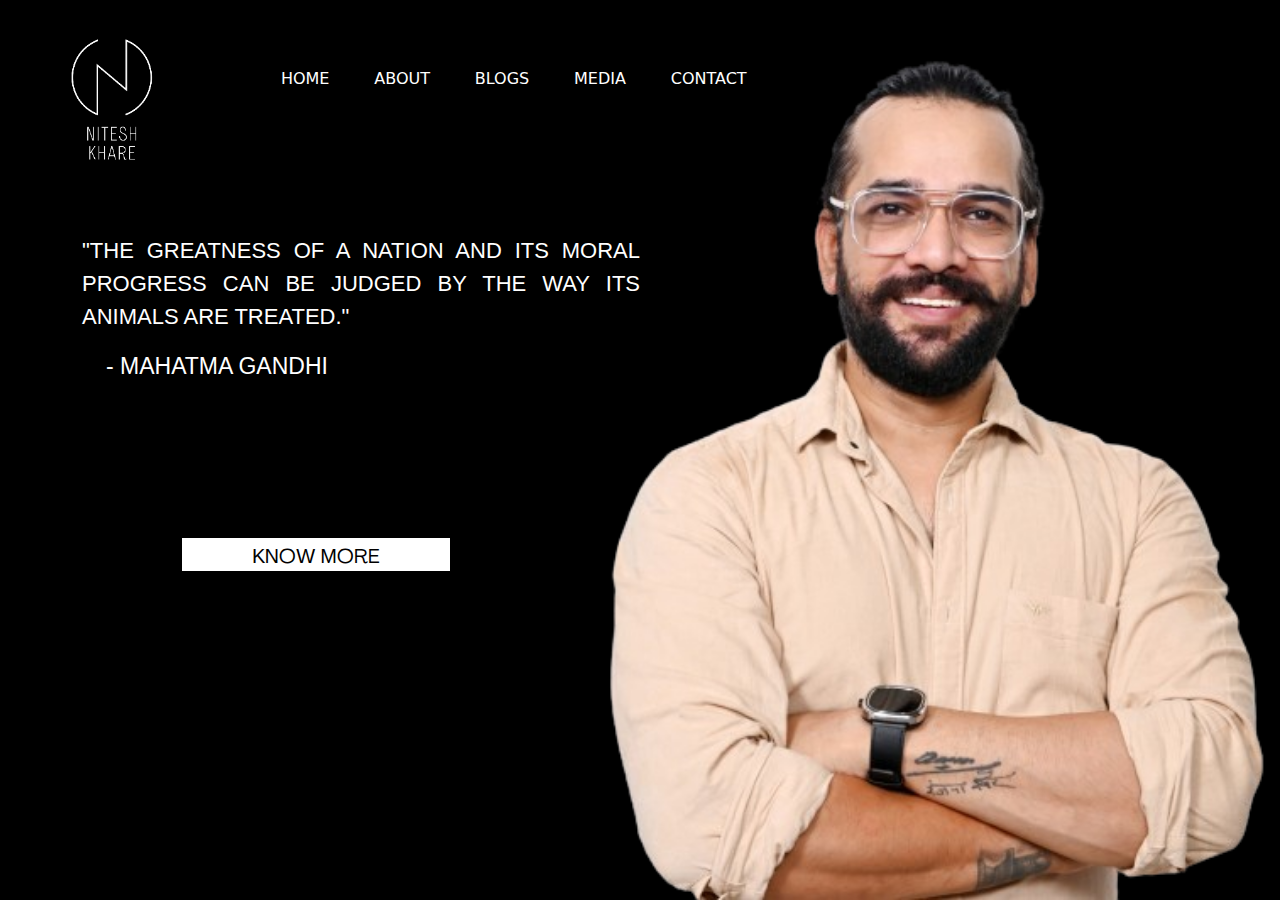
<file: index.html>
<!DOCTYPE html>
<html lang="en">

<head>
    <meta charset="UTF-8">
    <meta name="viewport" content="width=device-width, initial-scale=1.0">
    <title>Nitesh Khare -Home</title>
    <link rel="preload" href="assets/css/style.css" as="style" onload="this.onload=null;this.rel='stylesheet'">
    <noscript><link rel="stylesheet" href="assets/css/style.css"></noscript>

    <link href="https://cdn.jsdelivr.net/npm/bootstrap@5.3.3/dist/css/bootstrap.min.css" rel="stylesheet"
        integrity="sha384-QWTKZyjpPEjISv5WaRU9OFeRpok6YctnYmDr5pNlyT2bRjXh0JMhjY6hW+ALEwIH" crossorigin="anonymous">
    <link rel="stylesheet" href="https://cdnjs.cloudflare.com/ajax/libs/font-awesome/6.6.0/css/all.min.css"
        integrity="sha512-Kc323vGBEqzTmouAECnVceyQqyqdsSiqLQISBL29aUW4U/M7pSPA/gEUZQqv1cwx4OnYxTxve5UMg5GT6L4JJg=="
        crossorigin="anonymous" referrerpolicy="no-referrer" />
        <style>
            body{
                background:#000;
            }
        </style>
</head>

<body >
    <div class="main">
        <header class="col-lg-7 col-11">
            <div class="logo col-4">
                <img src="assets/images/download.png" class="logo-img" alt="">
                <!-- <div class="logo-name"><span class="f_name">NITESH</span> <span class="l_name">KHARE</span></div> -->
            </div>
            <nav class="col-8">
                <ul class="navigation" id="navigation">
                    <li><a href="index.html">home</a></li>
                    <li><a href="about.html">about</a></li>
                    <li><a href="blogs.html">blogs</a></li>
                    <li><a href="">media</a></li>
                    <li><a href="">contact</a></li>
                </ul>
            </nav>
            <a class="navbar-toggle open-menu" id="Toggle" onClick="openMobNav()">
                <div class="lines">
                    <span id="bar1"></span>
                    <span id="bar2"></span>
                    <span id="bar3"></span>
                </div>
            </a>
        </header>

        <section class="banner">
            <div class="container">
                <div class="d-flex banner-content flex-lg-row flex-column">
                    <div class="col-lg-6 col-11">
                        <p class="quote">
                            "THE GREATNESS OF A NATION AND ITS MORAL
                            PROGRESS CAN BE JUDGED BY THE WAY ITS
                            ANIMALS ARE TREATED."<br>
                        </p>
                        <span class="mg ms-4">- MAHATMA GANDHI</span>
                        <div class="know-more pt-5">
                            <a href="about.html" class="km-btn">KNOW MORE</a>
                        </div>
                    </div>
                    <div class="col-lg-7 col-12 pt-2 nitesh-img px-md-3">
                        <img src="assets/images/nitesh.png" alt="">
                    </div>
                </div>
            </div>
        </section>

    </div>
    <script src="https://cdn.jsdelivr.net/npm/bootstrap@5.3.3/dist/js/bootstrap.bundle.min.js"
        integrity="sha384-YvpcrYf0tY3lHB60NNkmXc5s9fDVZLESaAA55NDzOxhy9GkcIdslK1eN7N6jIeHz"
        crossorigin="anonymous"></script>
    <script src="assets/js/script.js"></script>
</body>

</html>
</file>
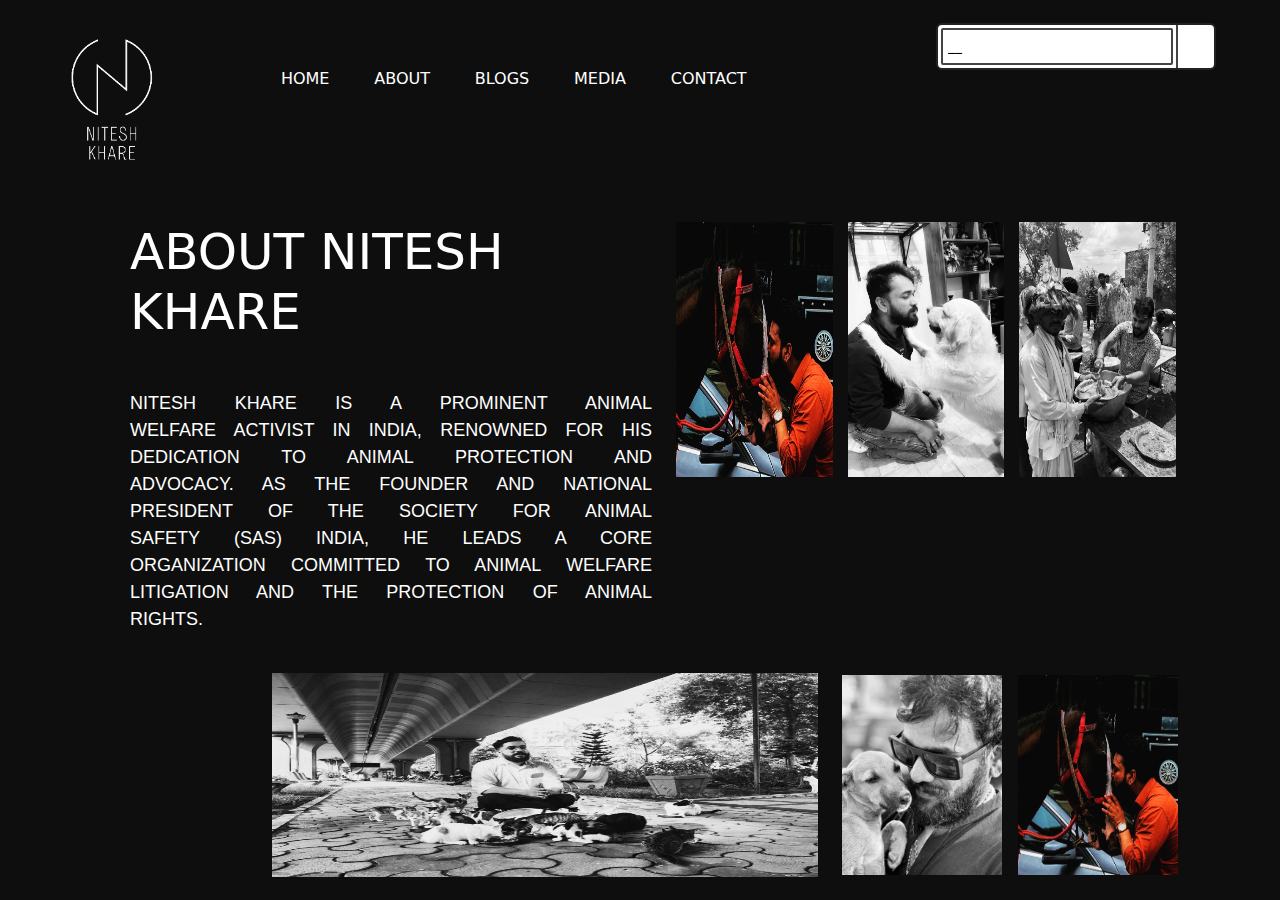
<file: about.html>
<!DOCTYPE html>
<html lang="en">

<head>
    <meta charset="UTF-8">
    <meta name="viewport" content="width=device-width, initial-scale=1.0">
    <title>About - Nitesh Khare</title>
    <link rel="preload" href="assets/css/style.css" as="style" onload="this.onload=null;this.rel='stylesheet'">
    <noscript><link rel="stylesheet" href="assets/css/style.css"></noscript>

    <link href="https://cdn.jsdelivr.net/npm/bootstrap@5.3.3/dist/css/bootstrap.min.css" rel="stylesheet"
        integrity="sha384-QWTKZyjpPEjISv5WaRU9OFeRpok6YctnYmDr5pNlyT2bRjXh0JMhjY6hW+ALEwIH" crossorigin="anonymous">
    <link rel="stylesheet" href="https://cdnjs.cloudflare.com/ajax/libs/font-awesome/6.6.0/css/all.min.css"
        integrity="sha512-Kc323vGBEqzTmouAECnVceyQqyqdsSiqLQISBL29aUW4U/M7pSPA/gEUZQqv1cwx4OnYxTxve5UMg5GT6L4JJg=="
        crossorigin="anonymous" referrerpolicy="no-referrer" />
        <style>
            body{
                background: #0e0e0e;
            }
        </style>
</head>

<body>
    <div class="main">
        <header class="col-lg-7 col-11">
            <div class="logo col-4">
                <img src="assets/images/download.png" class="logo-img" alt="">
                <!-- <div class="logo-name"><span class="f_name">NITESH</span> <span class="l_name">KHARE</span></div> -->
            </div>
            <nav class="col-8">
                <ul class="navigation" id="navigation">
                    <li><a href="index.html">home</a></li>
                    <li><a href="about.html">about</a></li>
                    <li><a href="blogs.html">blogs</a></li>
                    <li><a href="">media</a></li>
                    <li><a href="">contact</a></li>
                </ul>
            </nav>
            <div class="search-container">
                <input type="text" placeholder="__">
                <a type="submit"
                    style="color: #000;border-left: 2px solid #444;height: 100%;position: absolute;top: 0;right: 2px;width: 36px;display: flex;align-content: center;justify-content: center;align-items: center;">
                    <i class="fa-solid fa-magnifying-glass"></i>
                </a>
            </div>
            <a class="navbar-toggle open-menu" id="Toggle" onClick="openMobNav()">
                <div class="lines">
                    <span id="bar1"></span>
                    <span id="bar2"></span>
                    <span id="bar3"></span>
                </div>
            </a>
        </header>

        <div class="about">
            <div class="container">
                <div class="row pt-5 ps-lg-5 ps-0 align-items-center justify-content-between flex-lg-row flex-column">
                    <div class="col-lg-6 col-12">
                        <h1 class="page-title ">ABOUT NITESH KHARE</h1>
                        <p class="pt-4 description mt-lg-4 lg-desc">NITESH KHARE IS A PROMINENT ANIMAL WELFARE ACTIVIST
                            IN
                            INDIA,
                            RENOWNED FOR HIS DEDICATION TO ANIMAL PROTECTION AND
                            ADVOCACY. AS THE FOUNDER AND NATIONAL PRESIDENT OF THE SOCIETY
                            FOR ANIMAL SAFETY (SAS) INDIA, HE LEADS A CORE ORGANIZATION
                            COMMITTED TO ANIMAL WELFARE LITIGATION AND THE PROTECTION OF
                            ANIMAL RIGHTS.
                        </p>
                    </div>
                    <div class="col-lg-6 col-12 row_1_img_group">
                        <img src="assets/images/withhorse.jpg" alt="">
                        <img src="assets/images/withdog.jpg" alt="">
                        <img src="assets/images/withfood.jpg" alt="">
                    </div>
                    <p class="pt-4 description mt-lg-4 mob-desc">NITESH KHARE IS A PROMINENT ANIMAL WELFARE ACTIVIST IN
                        INDIA,
                        RENOWNED FOR HIS DEDICATION TO ANIMAL PROTECTION AND
                        ADVOCACY. AS THE FOUNDER AND NATIONAL PRESIDENT OF THE SOCIETY
                        FOR ANIMAL SAFETY (SAS) INDIA, HE LEADS A CORE ORGANIZATION
                        COMMITTED TO ANIMAL WELFARE LITIGATION AND THE PROTECTION OF
                        ANIMAL RIGHTS.
                    </p>
                </div>
                <div class="row flex-lg-row flex-column  mt-md-4 mt-sm-4 align-items-md-center align-items-sm-center">
                    <div class="col-lg-2 d-lg-block d-none"></div>
                    <div class="col-lg-6 col-12 mb-lg-0 mb-4">
                        <img src="assets/images/1.jpg" class="row_2_img1" alt="">
                    </div>
                    <div class="d-flex gap-3 col-lg-4 col-12 ">
                        <img src="assets/images/5.jpg" class="row_2_img2 me-md-3 me-lg-0 me-3" alt="">
                        <img src="assets/images/withhorse.jpg" class="row_2_img3 ms-lg-0" alt="">
                    </div>
                    <!-- <div class="col-2">
                        
                    </div> -->
                </div>
            </div>
            <!--2nd slide  -->
            <div class="container mt-5">
                <div class="row flex-lg-row flex-column">
                    <div class="col-lg-6 col-12">
                        <p class="description">
                            NITESH'S PASSION EXTENDS BEYOND ADVOCACY TO
                            PRACTICAL SOLUTIONS. HE IS THE VISIONARY BEHIND FURGO,
                            A PIONEERING PET TRANSPORTATION AND ANIMAL
                            AMBULANCE SERVICE BASED IN PUNE, ENSURING SAFE AND
                            COMPASSIONATE CARE FOR ANIMALS IN NEED.

                        </p>
                        <p class="description">
                            ADDITIONALLY, NITESH IS THE FOUNDER OF BEFURS, INDIA’S
                            FIRST PREMIUM CLOTHING BRAND DEDICATED TO ANIMAL
                            AWARENESS. BEFURS COMBINES FASHION WITH A MISSION,
                            OFFERING APPAREL ADORNED WITH UNIQUE ANIMAL-THEMED
                            ILLUSTRATIONS AND QUOTES TO RAISE AWARENESS AND
                            PROMOTE ANIMAL RIGHTS.

                        </p>
                        <p class="description">
                            THROUGH HIS DIVERSE INITIATIVES, NITESH KHARE
                            CONTINUES TO MAKE A SIGNIFICANT IMPACT ON ANIMAL
                            WELFARE, BLENDING ACTIVISM WITH INNOVATION TO CREATE
                            A BETTER WORLD FOR ANIMALS.

                        </p>
                    </div>
                    <div class="col-lg-6 col-12">
                        <img src="assets/images/prayer.jpg" class="w-100 pray_img" alt="">
                    </div>
                </div>
                <div class="row brand-title justify-content-center align-items-center pt-5">
                    <img src="assets/images/star-sharp.svg" class="star" alt="">
                    <img src="assets/images/brands.png" class="brand" alt="">
                    <img src="assets/images/star-sharp.svg" class="star" alt="">
                </div>
                <div
                    class="row brands justify-content-between align-items-center py-3 flex-column flex-lg-row gap-4 gap-lg-0 flex-md-row">
                    <div class="col-lg-3 col-11 brand-item p-4 d-flex  justify-content-center">
                        <a href="blogpost1.html">
                            <img src="assets/images/sasindia.jpg" class="brand-logo " alt="">
                            <p class="pt-3">India's first core Animal Welfare Litigation Organization - SAS India</p>
                        </a>
                    </div>
                    <div class="col-lg-3 col-11 brand-item p-4 d-flex  justify-content-center">
                        <a href="blogpost2.html">
                            <img src="assets/images/befursbanner.jpg" class="brand-logo " alt="">
                            <p class="pt-3">India's first core Animal Welfare Litigation Organization - SAS India</p>
                        </a>
                    </div>
                    <div class="col-lg-3 col-11 brand-item p-4 d-flex  justify-content-center">
                        <a href="blogpost3.html">
                            <img src="assets/images/brand3.jpg" class="brand-logo " alt="">
                            <p class="pt-3">India's first core Animal Welfare Litigation Organization - SAS India</p>
                        </a>
                    </div>

                </div>
            </div>
            <!-- SLIDE3 -->
            <div class="container mt-5 mb-3">
                <div class="row py-3 flex-column flex-lg-row">
                    <div class="col-lg-6 col-12">
                        <h2 class="block-title">MISSION</h2>
                        <p class="description">NITESH KHARE’S MISSION IS TO ADVANCE ANIMAL WELFARE
                            THROUGH COMPREHENSIVE ADVOCACY, INNOVATIVE SOLUTIONS,
                            AND PUBLIC AWARENESS. BY LEADING THE SOCIETY FOR ANIMAL
                            SAFETY (SAS) INDIA, HE STRIVES TO UPHOLD AND ENFORCE
                            ANIMAL RIGHTS THROUGH LEGAL ACTION AND POLICY REFORM.
                            THROUGH FURGO, HIS AIM IS TO PROVIDE VITAL, COMPASSIONATE
                            CARE AND TRANSPORTATION FOR ANIMALS IN EMERGENCIES.
                            WITH BEFURS, HE SEEKS TO BLEND FASHION WITH ACTIVISM,
                            USING CREATIVE APPAREL TO INSPIRE AND EDUCATE THE PUBLIC
                            ON ANIMAL RIGHTS ISSUES. HIS MISSION IS DRIVEN BY A
                            COMMITMENT TO IMPROVING THE LIVES OF ANIMALS AND
                            ENSURING THEIR PROTECTION AND DIGNITY.</p>
                    </div>
                    <div class="col-lg-6 col-12">
                        <img src="assets/images/mission.jpg" class="block-img" alt="">
                    </div>
                </div>
                <div class="row py-3 flex-column flex-lg-row">
                    <div class="col-lg-6 col-12">
                        <h2 class="block-title">VISSION
                        </h2>
                        <p class="description">NITESH KHARE ENVISIONS A WORLD WHERE ANIMAL WELFARE IS A
                            FUNDAMENTAL PRINCIPLE AND EVERY LIVING BEING IS TREATED
                            WITH RESPECT AND COMPASSION. HE AIMS TO CREATE A SOCIETY
                            WHERE ANIMAL RIGHTS ARE FULLY RECOGNIZED AND ENFORCED,
                            AND WHERE INNOVATIVE SOLUTIONS AND COMMUNITY
                            ENGAGEMENT LEAD TO A HARMONIOUS COEXISTENCE BETWEEN
                            HUMANS AND ANIMALS. HIS VISION INCLUDES A FUTURE WHERE
                            EDUCATION AND AWARENESS THROUGH INITIATIVES LIKE BEFURS
                            FOSTER A DEEPER CONNECTION BETWEEN PEOPLE AND ANIMALS,
                            ULTIMATELY LEADING TO A MORE EMPATHETIC AND JUST WORLD
                            FOR ALL CREATURES.</p>
                    </div>
                    <div class="col-lg-6 col-12">
                        <img src="assets/images/vision.jpg" class="block-img" alt="">
                    </div>
                </div>
            </div>


        </div>
    </div>
    <script src="assets/js/script.js"></script>
    <script src="https://cdn.jsdelivr.net/npm/bootstrap@5.3.3/dist/js/bootstrap.bundle.min.js"
        integrity="sha384-YvpcrYf0tY3lHB60NNkmXc5s9fDVZLESaAA55NDzOxhy9GkcIdslK1eN7N6jIeHz"
        crossorigin="anonymous"></script>
</body>

</html>
</file>
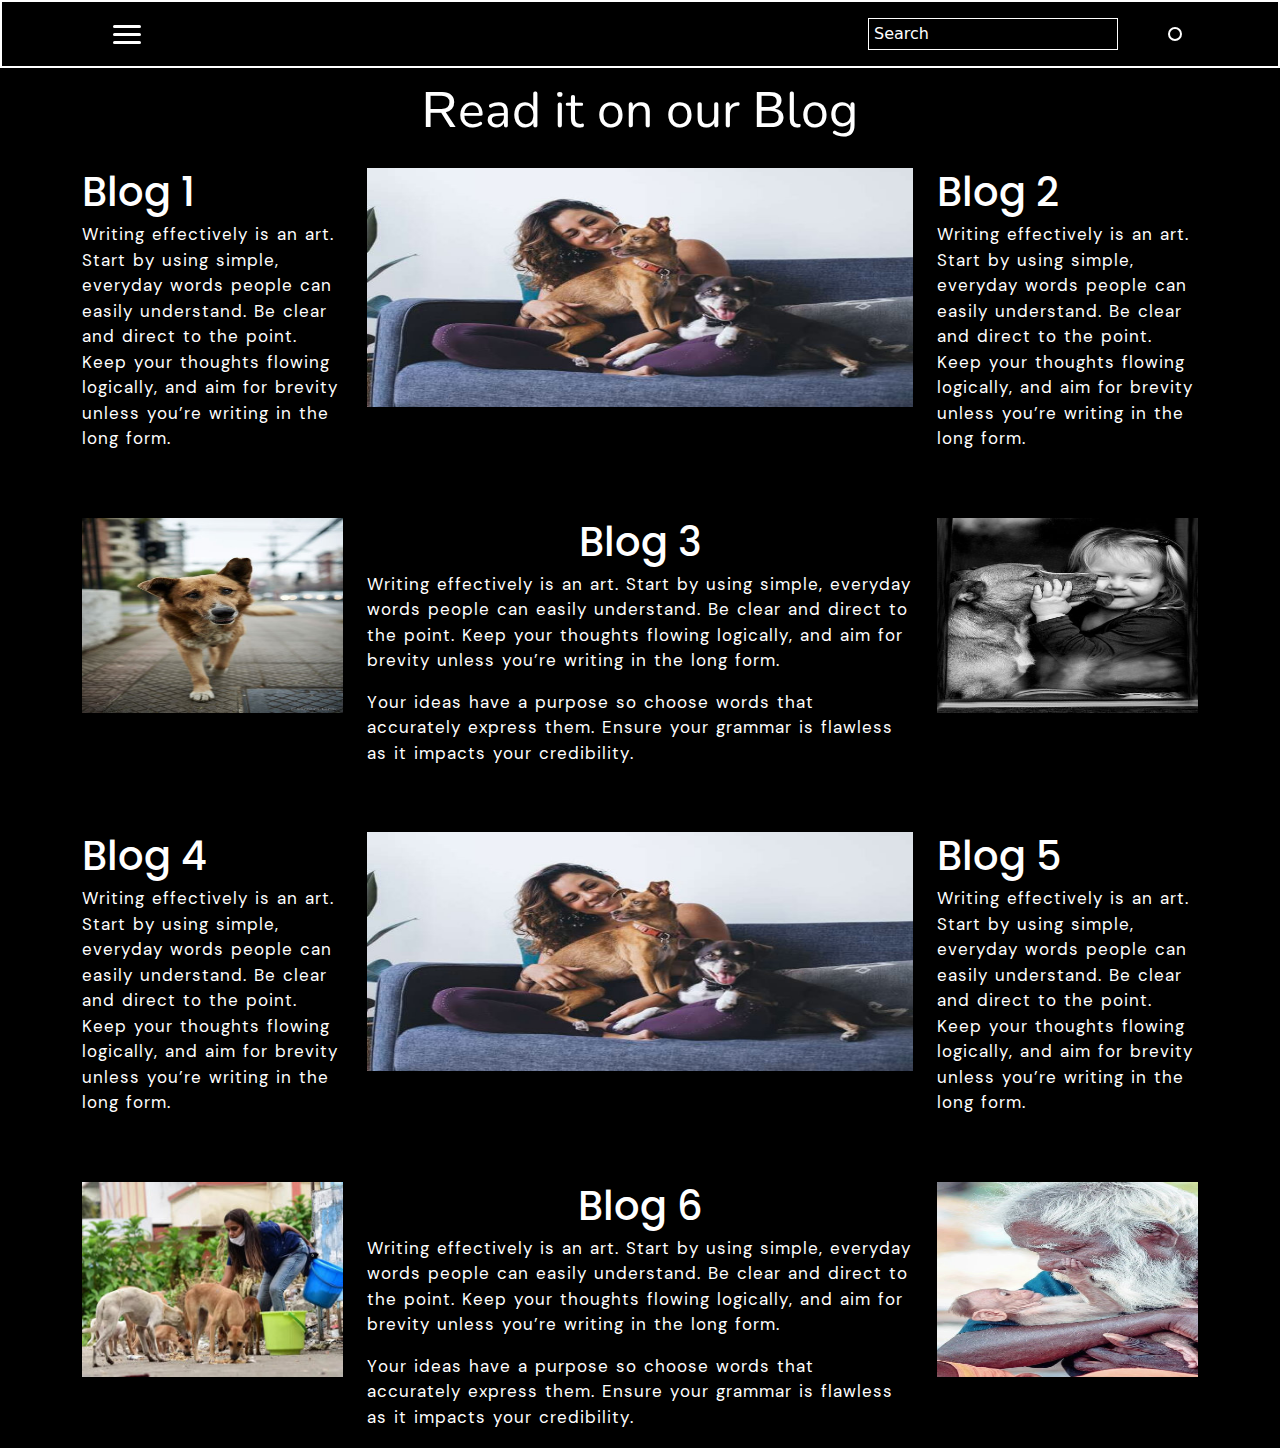
<file: blogs.html>
<!DOCTYPE html>
<html lang="en">

<head>
    <meta charset="UTF-8">
    <meta name="viewport" content="width=device-width, initial-scale=1.0">
    <title>Blogs - Nitesh Khare</title>
    <!-- <link rel="stylesheet" href="assets/css/style.css"> -->
    <link rel="preload" href="assets/css/blogs.css" as="style" onload="this.onload=null;this.rel='stylesheet'">
    <noscript><link rel="stylesheet" href="assets/css/blogs.css"></noscript>

    <link href="https://cdn.jsdelivr.net/npm/bootstrap@5.3.3/dist/css/bootstrap.min.css" rel="stylesheet"
        integrity="sha384-QWTKZyjpPEjISv5WaRU9OFeRpok6YctnYmDr5pNlyT2bRjXh0JMhjY6hW+ALEwIH" crossorigin="anonymous">
    <link rel="stylesheet" href="https://cdnjs.cloudflare.com/ajax/libs/font-awesome/6.6.0/css/all.min.css"
        integrity="sha512-Kc323vGBEqzTmouAECnVceyQqyqdsSiqLQISBL29aUW4U/M7pSPA/gEUZQqv1cwx4OnYxTxve5UMg5GT6L4JJg=="
        crossorigin="anonymous" referrerpolicy="no-referrer" />
        <style>
            body{
                background: #000;
            }
        </style>
</head>

<body >
    <header class="col-12 blogs-header">
        <div class="container">
            <nav class="">
                <ul class="blogs-navigation" id="navigation">
                    <li><a href="index.html">home</a></li>
                    <li><a href="about.html">about</a></li>
                    <li><a href="blogs.html">blogs</a></li>
                    <li><a href="">media</a></li>
                    <li><a href="">contact</a></li>
                </ul>
            </nav>
            <div class="d-flex justify-content-between align-items-center px-3">
                <a class="navbar-toggle open-menu" id="Toggle" onClick="openMobNav()">
                    <div class="lines">
                        <span id="bar1"></span>
                        <span id="bar2"></span>
                        <span id="bar3"></span>
                    </div>
                </a>

                <div class="blogs-search position-relative">
                    <input type="search" placeholder="Search">
                    <i class="fa-regular fa-user"></i>
                    <a href="#" type="button" class="search-icon"> <i class="fa-solid fa-magnifying-glass"></i></a>
                </div>
            </div>
        </div>
    </header>

    <div class="blogs-content pt-3">
        <div class="container">
            <h1 class="page-title text-center">
                Read it on our Blog
            </h1>
            <div class="row pt-3">
                <div class="col-lg-3">
                    <a href="#">
                        <h2 class="block-title">
                            Blog 1
                        </h2>
                        <p class="block-desc">Writing effectively is an art. Start
                            by using simple, everyday words
                            people can easily understand. Be
                            clear and direct to the point. Keep
                            your thoughts flowing logically, and
                            aim for brevity unless you’re
                            writing in the long form.
                        </p>
                    </a>
                </div>
                <div class="col-lg-6">
                    <img src="assets/images/girlwithdogs.jpg" class="girlwith-dogs" alt="">
                </div>
                <div class="col-lg-3 mt-lg-0 mt-5">
                    <a href="#">
                        <h2 class="block-title">
                            Blog 2
                        </h2>
                        <p class="block-desc">Writing effectively is an art. Start
                            by using simple, everyday words
                            people can easily understand. Be
                            clear and direct to the point. Keep
                            your thoughts flowing logically, and
                            aim for brevity unless you’re
                            writing in the long form.
                        </p>
                    </a>
                </div>
            </div>
            <div class="row pt-lg-5 pt-1">
                <div class="col-lg-3">
                    <img src="assets/images/dog.jpg" class="dog" alt="">
                </div>
                <div class="col-lg-6 mt-lg-0 mt-5">
                    <a href="#">
                        <h2 class="block-title text-lg-center ">
                            Blog 3
                        </h2>
                        <p class="block-desc">Writing effectively is an art. Start
                            by using simple, everyday words
                            people can easily understand. Be
                            clear and direct to the point. Keep
                            your thoughts flowing logically, and
                            aim for brevity unless you’re
                            writing in the long form.
                        </p>
                        <p class="block-desc ">Your ideas have a purpose so choose words that accurately express
                            them. Ensure your grammar is flawless as it impacts your credibility.
                        </p>
                    </a>
                </div>
                <div class="col-lg-3">
                    <img src="assets/images/babywithdog.jpg" class="babywdog" alt="">
                </div>
            </div>
        </div>
        <div class="container">
            <!-- <h1 class="page-title text-center">
                Read it on our Blog
            </h1> -->
            <div class="row pt-5">
                <div class="col-lg-3">
                    <a href="#">
                        <h2 class="block-title">
                            Blog 4
                        </h2>
                        <p class="block-desc">Writing effectively is an art. Start
                            by using simple, everyday words
                            people can easily understand. Be
                            clear and direct to the point. Keep
                            your thoughts flowing logically, and
                            aim for brevity unless you’re
                            writing in the long form.
                        </p>
                    </a>
                </div>
                <div class="col-lg-6">
                    <img src="assets/images/girlwithdogs.jpg" class="girlwith-dogs" alt="">
                </div>
                <div class="col-lg-3 mt-lg-0 mt-5">
                    <a href="#">
                        <h2 class="block-title">
                            Blog 5
                        </h2>
                        <p class="block-desc">Writing effectively is an art. Start
                            by using simple, everyday words
                            people can easily understand. Be
                            clear and direct to the point. Keep
                            your thoughts flowing logically, and
                            aim for brevity unless you’re
                            writing in the long form.
                        </p>
                    </a>
                </div>
            </div>
            <div class="row pt-lg-5 pt-1">
                <div class="col-lg-3">
                    <img src="assets/images/feedingdogs.jpg" class="dog" alt="">
                </div>
                <div class="col-lg-6 mt-lg-0 mt-5">
                    <a href="#">
                        <h2 class="block-title text-lg-center ">
                            Blog 6
                        </h2>
                        <p class="block-desc">Writing effectively is an art. Start
                            by using simple, everyday words
                            people can easily understand. Be
                            clear and direct to the point. Keep
                            your thoughts flowing logically, and
                            aim for brevity unless you’re
                            writing in the long form.
                        </p>
                        <p class="block-desc ">Your ideas have a purpose so choose words that accurately express
                            them. Ensure your grammar is flawless as it impacts your credibility.
                        </p>
                    </a>
                </div>
                <div class="col-lg-3">
                    <img src="assets/images/monkey.jpg" class="babywdog" alt="">
                </div>
            </div>
        </div>
    </div>

    <script>
        var mobNavToggler = document.querySelector(".open-menu");
        var mobNavigation = document.querySelector("#navigation");

        function openMobNav() {
            var barO = document.getElementById("bar1");
            var barT = document.getElementById("bar2");
            var barTh = document.getElementById("bar3");

            if (mobNavigation.style.top === "-60%" || mobNavigation.style.top === "") {
                mobNavigation.style.top = "0";
                // mobNavToggler.style.left = "-130px"
                barO.style.position = "absolute";
                barO.style.top = "6px";
                barO.style.transform = "rotate(45deg)";
                barT.style.visibility = "hidden";
                barTh.style.position = "absolute";
                barTh.style.top = "6px";
                barTh.style.transform = "rotate(-45deg)";
            } else {
                mobNavigation.style.top = "-60%";
                // mobNavToggler.style.left = "0"
                barO.style.position = "static";
                barO.style.top = "0";
                barO.style.transform = "rotate(0)";
                barT.style.visibility = "visible";
                barTh.style.position = "static";
                barTh.style.top = "12px";
                barTh.style.transform = "rotate(0)";
            }
        }

    </script>
</body>

</html>
</file>
<file: assets/css/style.css>
@import url("https://fonts.googleapis.com/css2?family=Roboto:ital,wght@0,100;0,300;0,400;0,500;0,700;0,900;1,100;1,300;1,400;1,500;1,700;1,900&display=swap");
@font-face {
  font-family: CopperplateCopperplate Gothic;
  src: url("../fonts/Copperplate\ Gothic\ LT\ Pro\ 29\ BC.ttf")
      format("truetype"),
    url("../fonts/Copperplate\ Gothic\ LT\ Pro\ 29\ BC.woff2") format("woff2"),
    url("../fonts/Copperplate\ Gothic\ LT\ Pro\ 29\ BC.woff") format("woff");
  font-weight: normal;
  font-style: normal;
  font-display: swap;
}
@font-face {
  font-family: "DM Sans";
  src: url("../fonts/DM\ Sans_2.ttf") format("truetype");
  font-weight: normal;
  font-style: normal;
}
@font-face {
  font-family: "Nunito";
  src: url("../fonts/Nunito_2.ttf") format("truetype");
  font-weight: normal;
  font-style: normal;
}
@font-face {
  font-family: "Agrandir";
  src: url("../fonts/Agrandir.ttf") format("truetype");
  font-weight: normal;
  font-style: normal;
}

:root {
  --primary-font: "Copperplate Gothic", sans-serif;
  --sec-font: "DM Sans", sans-serif;
  --third-font: "Nunito", sans-serif;
    --agrandir-font: "Agrandir", sans-serif;
}

* {
  margin: 0;
  padding: 0;
  box-sizing: border-box;
}

body,
html {
  width: 100%;
  height: 100%;
  font-family: "Roboto", sans-serif;
  color: #fff !important;
    -webkit-font-smoothing: antialiased;
    -moz-osx-font-smoothing: grayscale;
    overflow-x: hidden;
}

a {
  text-decoration: none !important;
}
ul {
  list-style: none;
}

.main {
  position: relative;
  height: 100vh;
   overflow-x: hidden;
}

header {
  display: flex;
  align-items: center;
}

.logo {
  display: flex;
  align-items: center;
  justify-content: center;
  flex-direction: column;
  padding-top: 30px;
}

.logo .logo-img {
  width: 65%;
  min-width: 120px;
}

.logo-name {
  display: flex;
  flex-direction: column;
  justify-content: center;
  align-content: center;
}

.f_name {
  font-size: 25px;
  margin-top: -30px;
  font-weight: 300;
}

.l_name {
  text-align: center;
  margin-top: -8px;
  font-size: 23px;
  font-weight: 300;
}

.navigation {
  display: flex;
  align-items: center;
  justify-content: space-between;
}

.navigation li a {
  color: #fff;
  text-transform: uppercase;
  font-weight: 500;
}

.banner {
   overflow: hidden;
}

.banner-content {
  display: flex;
  justify-content: space-between;
  width: 100%;
  align-items: center;
  padding-top: 60px;
}

.nitesh-img {
  display: flex;
  justify-content: end;
}

.nitesh-img img {
  position: absolute;
  bottom: 0;
  height: 115vh;
  right: 0;
}

.quote {
  font-size: 22px;
  font-family: "Copperplate Gothic", sans-serif;
  text-align: justify;
}
.mg {
  font-size: 23px;
  font-family: "Copperplate Gothic", sans-serif;
}

.know-more {
  /* display: flex;
  justify-content: center;
  align-content: center; */
  margin-top: 110px;
  margin-left: 100px;
}
.km-btn {
  background: #fff;
  color: #000;
  padding: 10px 70px;
  font-size: 20px;
  font-family: var(--agrandir-font);
  font-weight: 500;
}
/* ABOUT PAGE */
.search-container {
  border-radius: 6px;
  border: 2px solid #222;
  background-color: #fff;
  padding: 3px;
  width: 280px;
  box-sizing: border-box;
  position: absolute;
  top: 23px;
  right: 64px;
}

.search-container input[type="text"] {
  border-radius: 2px;
  border: 2px solid #444;
  outline: none;
  flex: 1;
  padding: 6px 5px;
  font-size: 14px;
  width: 232px;
}

.search-container input::placeholder {
  font-weight: 900;
  color: #000;
  /* background-color: red; */
  word-spacing: 0;
  white-space: nowrap;
}

.search-container button {
  position: absolute;
  right: 7px;
  top: 0;
  border-left: 2px solid #444;
  height: 100%;
}

.search-container button i {
  width: 20px; /* Adjust as needed */
  height: 20px;
}

.description {
  font-size: 18px;
  text-align: justify;
  word-spacing: 13px;
  text-transform: uppercase;
  font-family: "Copperplate Gothic", sans-serif;
}

.mob-desc {
  display: none;
  font-family: "Copperplate Gothic", sans-serif;
}

.page-title {
  font-size: 50px;
  font-weight: 400;
}

.row_1_img_group img {
  width: 30%;
  /* height: 100%; */
}

.row_1_img_group {
  display: flex;
  /* align-items: center; */
  gap: 15px;
  align-self: flex-start;
}

.row_2_img1 {
  width: 100% !important;
  aspect-ratio: 16 / 6;
  height: 100%;
}

.row_2_img2 {
  width: 45%;
}

.row_2_img3 {
  width: 45%;
  /* height: 100%; */
}

.pray_img {
  aspect-ratio: 16 / 11;
}

.brand-title .brand {
  width: 25%;
}

.brand-title .star {
  width: 60px;
  filter: invert(100%) brightness(2);
}

.brands .brand-item {
  /* background-color: #5a4242;
  width: 250px;
  height: 250px; */
  border-radius: 30px;
  border: 2px solid #fff;
}

.brand-logo {
  width: 100px;
  height: 100px;
  border-radius: 50%;
  display: block;
  margin: auto;
}
.brand-item p {
  color: #fff;
  font-size: 18px;
  text-align: justify;
}
.block-img {
  aspect-ratio: 16 / 10;
  width: 100%;
}

.block-title {
  text-align: center;
  letter-spacing: 7px;
  font-size: 40px;
}

.navbar-toggle {
  border: 0;
  position: relative;
  padding: 0;
  margin: 0;
  cursor: pointer;
  display: none;
}
.lines {
  width: 28px;
  display: block;
  position: relative;
  /* margin: 30px 0 26px 10px; */
  height: 18px;
}
.navbar-toggle span {
  height: 3px;
  width: 100%;
  background-color: #fff;
  display: block;
  margin-bottom: 5px;
  transition: transform 0.5s ease;
  border-radius: 5px;
}

@media (max-width: 992px) {
  header {
    /* padding-left: 10px; */
    padding-right: 10px;
  }
  .banner .nitesh-img img {
    position: static;
    height: 100%;
  }
  .know-more {
    margin-top: 0;
  }
  .nitesh-img {
    display: flex;
    align-items: center;
    justify-content: center;
  }
  .km-btn {
    padding: 10px 40px;
  }
  .search-container {
    display: none;
  }
  .lg-desc {
    display: none;
  }
  .mob-desc {
    display: block;
  }
  .row_2_img1 {
    aspect-ratio: 16 / 8;
  }
  .brand-title .brand {
    width: 35%;
  }
  .post-banner {
    aspect-ratio: 16 / 9 !important;
  }
}
@media (max-width: 767px) {
  .know-more {
    display: block;
    width: 220px;
    margin: auto;
  }
  .navigation {
    display: flex;
    flex-direction: column;
    position: fixed;
    top: -50%;
    right: 0;
    left: 0;
    background: #5a4242;
    height: 50%;
    padding: 80px 0px 45px 25px;
    justify-content: start;
    align-items: start;
    justify-content: space-around;
    transition: 0.5s;
  }
  .navbar-toggle {
    display: block;
  }
  .brand-title .brand {
    width: 50%;
  }
  .page-title {
    font-size: 40px;
  }
  .left {
    width: 90% !important;
  }
  .right {
    margin-bottom: 100px;
  }
}

.post-banner {
  border: 2px solid #000;
  border-radius: 15px;
  width: 100%;
  aspect-ratio: 16 / 6;
}

.post-page-title {
  font-size: 50px;
  font-weight: 400;
}

.post-banner-desc {
  font-family: var(--third-font);
  font-size: 29px;
  color: #cbc9c9;
}

.left {
  border-radius: 20px;
  margin-top: -50px !important;
  height: 100%;
}
.post1-img {
  width: 100%;
}

.recent-post-tag {
  background: #07a095;
  width: 250px;
  padding: 8px 10px;
  border: 2px solid #000;
  border-radius: 30px;
  display: flex;
  align-items: center;
  justify-content: center;
  margin: auto;
  margin-top: -25px;
}
.recent-post-tag h5 {
  margin: 0;
}

.post1-img {
  border-radius: 18px;
  border: 2px solid #000;
  aspect-ratio: 14 / 7;
}

.post-title {
  font-size: 20px;
  color: #000;
  font-weight: 700;
}
</file>
<file: assets/css/blogs.css>
@import url("https://fonts.googleapis.com/css2?family=Abhaya+Libre:wght@400;500;600;700;800&family=Nunito:ital,wght@0,200..1000;1,200..1000&family=Poppins:ital,wght@0,100;0,200;0,300;0,400;0,500;0,600;0,700;0,800;0,900;1,100;1,200;1,300;1,400;1,500;1,600;1,700;1,800;1,900&family=Roboto+Condensed:ital,wght@0,100..900;1,100..900&display=swap");
@font-face {
  font-family: "Nunito";
  src: url("../fonts/Nunito_2.ttf") format("truetype");
  font-weight: normal;
  font-style: normal;
}
@font-face {
  font-family: "DM Sans";
  src: url("../fonts/DM\ Sans_2.ttf") format("truetype");
  font-weight: normal;
  font-style: normal;
}

:root {
  --sec-font: "DM Sans", sans-serif;
  --third-font: "Nunito", sans-serif;
  --fourth-font: "Poppins", sans-serif;
}
* {
  margin: 0;
  padding: 0;
  box-sizing: border-box;
}

body,
html {
  width: 100%;
  height: 100%;
  font-family: "Roboto", sans-serif;
  color: #fff !important;
    -webkit-font-smoothing: antialiased;
    -moz-osx-font-smoothing: grayscale;
}

a {
  text-decoration: none !important;
  color: #fff !important;
}
ul {
  list-style: none;
}

/* .blogs-navigation {
  display: flex;
  align-items: center;
  justify-content: space-between;
  display: none;
} */

.blogs-header {
  border: 2px solid #fff;
  padding: 8px 0;
}

.blogs-navigation {
  display: flex;
  flex-direction: column;
  position: fixed;
  top: -60%;
  right: 0;
  left: 0;
  background: #5a4242;
  height: 60%;
  padding: 80px 0px 45px 25px;
  justify-content: start;
  align-items: start;
  justify-content: space-around;
  transition: 0.5s;
  gap: 10px;
}

.blogs-navigation li a {
  color: #fff;
  text-transform: uppercase;
  font-weight: 500;
}

.navbar-toggle {
  border: 0;
  position: relative;
  padding: 0;
  margin: 0;
  cursor: pointer;
}
.lines {
  width: 28px;
  display: block;
  position: relative;
  margin: 15px;
  height: 18px;
}
.navbar-toggle span {
  height: 3px;
  width: 100%;
  background-color: #fff;
  display: block;
  margin-bottom: 5px;
  transition: transform 0.5s ease;
  border-radius: 5px;
}

.blogs-search {
  display: flex;
  align-items: center;
  gap: 50px;
  z-index: 0;
}

.blogs-search input {
  border-radius: 0;
  border: 1px solid #fff;
  background: transparent;
  padding: 3px 5px;
  color: #fff;
  width: 250px;
}

.blogs-search input::placeholder {
  color: #fff !important;
}
input::-moz-placeholder {
  color: #fff !important;
}
.blogs-search .fa-user {
  border: 2px solid #fff;

  padding: 5px;
  border-radius: 50%;
}

.blogs-search .search-icon {
  position: absolute;
  right: 85px;
  color: #fff;
  font-weight: 400 !important;
}

.page-title {
  font-size: 50px;
  font-weight: 400;
  font-family: var(--third-font);
}

.block-title {
  font-size: 40px;
  font-family: var(--fourth-font);
}
.block-desc {
  font-size: 17px;
  letter-spacing: 1px;
  word-spacing: 1px;
  font-family: var(--sec-font);
}
.girlwith-dogs {
  width: 100%;
  aspect-ratio: 16/7;
}
.dog,
.babywdog {
  width: 100%;
  aspect-ratio: 16/12;
}

@media (max-width: 767px) {
  .blogs-search {
    gap: 20px;
  }
  .blogs-search input {
    width: 180px;
  }
  .page-title {
    font-size: 45px;
  }
  .blogs-search .search-icon {
    right: 60px;
  }
}
</file>
